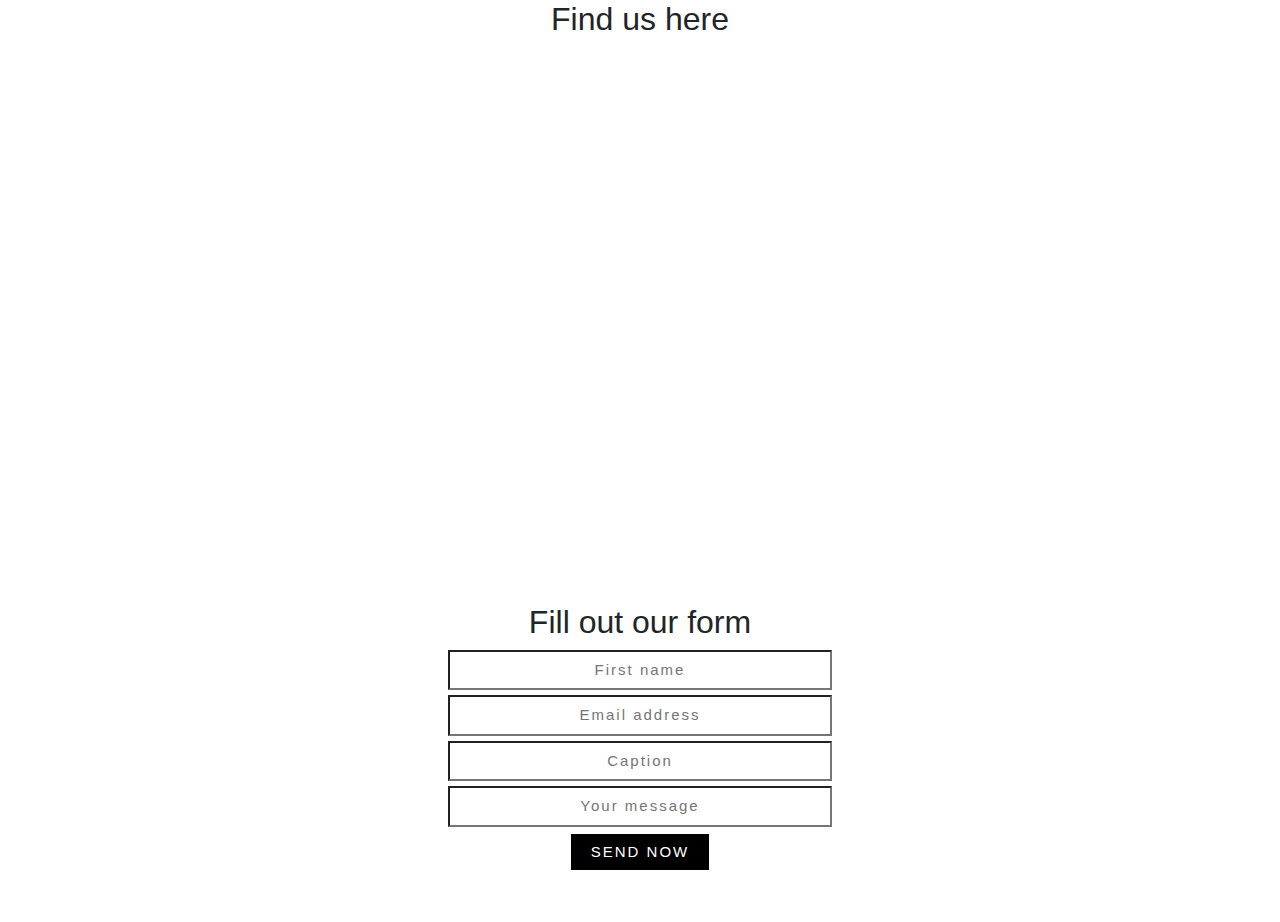
<file: RAFWSITDZ045LukaStoisavljevics2519/Kontakt.html>
<!DOCTYPE html>
<html lang="en">
<head>
    <meta charset="UTF-8">
    <meta name="viewport" content="width=device-width, initial-scale=1.0">
    <title>Document</title>
    <link rel="stylesheet" type="text/css" href="css/style.css" />
    <link rel="stylesheet" type="text/css" href="css/bootstrap.min.css"/>
    <meta http-equiv="X-UA-Compatible" content="IE=edge"/>
</head>
<body>
    <div id="Mapa">
        <h2>
            Find us here
        </h2>
        <div class="mapouter">
            <div class="gmap_canvas">
            <iframe width="600" height="500" id="gmap_canvas" src="https://maps.google.com/maps?q=beograd&t=&z=13&ie=UTF8&iwloc=&output=embed" frameborder="0" scrolling="no" marginheight="0" marginwidth="0">
            </iframe>
            </div>
        </div>
    </div>
    <div id="forma">
        <h2>
            Fill out our form
        </h2>
                <form action="#" method="POST">

                      <input type="text" name="firstname" placeholder="First name" value="" class="ime"><br/>
                    <input type="text" name="email" placeholder="Email address" value="" class="mejl"><br/>
                       <input type="text" name="poruka" placeholder="Caption" value="" class="poruka"><br/>
                       <input type="text" name="sadrzaj" placeholder="Your message" value="" class="sadrzaj"><br/>
                      <input class="button" type="button" value="SEND NOW">
                </form>

    </div>


</body>
</html>
</file>
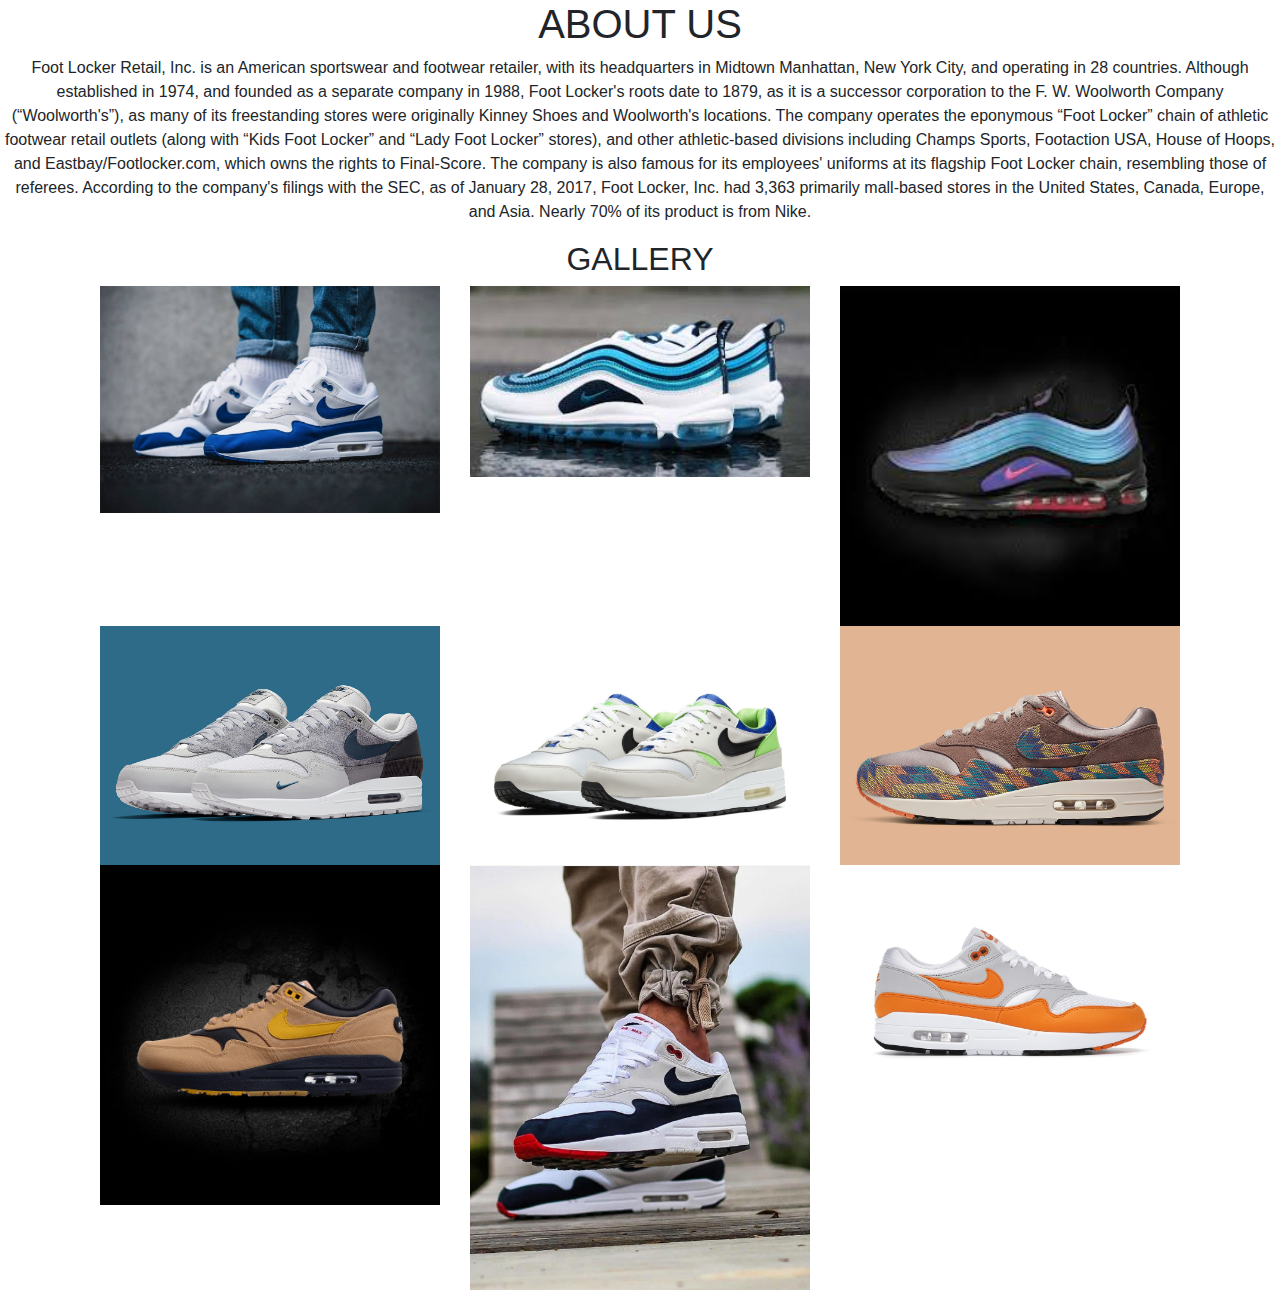
<file: RAFWSITDZ045LukaStoisavljevics2519/Onama.html>
<!DOCTYPE html>
<html lang="en">
<head>
    <meta charset="UTF-8">
    <meta name="viewport" content="width=device-width, initial-scale=1.0">
    <title>Document</title>
    <link rel="stylesheet" type="text/css" href="css/style.css" />
    <link rel="stylesheet" type="text/css" href="css/bootstrap.min.css"/>
    <meta http-equiv="X-UA-Compatible" content="IE=edge"/>
</head>
<body>
    <h1>
        ABOUT US
    </h1>
    <p>
        Foot Locker Retail, Inc. is an American sportswear and footwear retailer, with its headquarters in Midtown Manhattan, New York City, and operating in 28 countries.

Although established in 1974, and founded as a separate company in 1988, Foot Locker's roots date to 1879, as it is a successor corporation to the F. W. Woolworth Company (“Woolworth's”), as many of its freestanding stores were originally Kinney Shoes and Woolworth's locations. The company operates the eponymous “Foot Locker” chain of athletic footwear retail outlets (along with “Kids Foot Locker” and “Lady Foot Locker” stores), and other athletic-based divisions including Champs Sports, Footaction USA, House of Hoops, and Eastbay/Footlocker.com, which owns the rights to Final-Score. The company is also famous for its employees' uniforms at its flagship Foot Locker chain, resembling those of referees.

According to the company's filings with the SEC, as of January 28, 2017, Foot Locker, Inc. had 3,363 primarily mall-based stores in the United States, Canada, Europe, and Asia. Nearly 70% of its product is from Nike.
    </p>
    <div class="container-fluid">
        <div class="container">
        <h2><a name="2">GALLERY</a></h2>
        <div class="container">
            <div class="row">
            <div class="col-md-4 col-sm-6 col-xs-12">
                <div class="thumbnail">
                    <a target="_blank" href="images/prvaslika.jpg"><img src="images/prvaslika.jpg" alt="Nike air max 1" style="width:100%"/></a>
                </div>
            </div>
            <div class="col-md-4 col-sm-6 col-xs-12">
                <div class="thumbnail">
                    <a target="_blank" href="images/drugaslika.jpg"><img src="images/drugaslika.jpg" alt="Nike air max 90" style="width:100%"/></a>
                </div>
            </div>
            <div class="col-md-4 col-sm-6 col-xs-12">
                <div class="thumbnail">
                    <a target="_blank" href="images/trecaslika.jpg"><img src="images/trecaslika.jpg" alt="Nike air max 95" style="width:100%"/></a>
                </div>
            </div>
            <div class="col-md-4 col-sm-6 col-xs-12">
                <div class="thumbnail">
                    <a target="_blank" href="images/cetvrtaslika.jpg"><img src="images/cetvrtaslika.jpg" alt="Nike air max 97" style="width:100%"/></a>
                </div>
            </div>
            <div class="col-md-4 col-sm-6 col-xs-12">
                <div class="thumbnail">
                    <a target="_blank" href="images/petaslika.jpg"><img src="images/petaslika.jpg" alt="Nike air max 12" style="width:100%"/></a>
                </div>
            </div>
            <div class="col-md-4 col-sm-6 col-xs-12">
                <div class="thumbnail">
                    <a target="_blank" href="images/sestaslika.jpg"><img src="images/sestaslika.jpg" alt="Nike air max 2019" style="width:100%"/></a>
                </div>
            </div>
            <div class="col-md-4 col-sm-6 col-xs-12">
                <div class="thumbnail">
                    <a target="_blank" href="images/sedmaslika.jpg"><img src="images/sedmaslika.jpg" alt="Nike air max 44" style="width:100%"/></a>
                </div>
            </div>
            <div class="col-md-4 col-sm-6 col-xs-12">
                <div class="thumbnail">
                    <a target="_blank" href="images/osmaslika.jpg"><img src="images/osmaslika.jpg" alt="Nike air max 22" style="width:100%"/></a>
                </div>
            </div>
            <div class="col-md-4 col-sm-6 col-xs-12">
                <div class="thumbnail">
                    <a target="_blank" href="images/devetaslika.jpg"><img src="images/devetaslika.jpg" alt="Nike air max 121" style="width:100%"/></a>
                </div>
            </div>
        </div>
        </div>
    </div>


   
</body>
</html>
</file>
<file: RAFWSITDZ045LukaStoisavljevics2519/css/style.css>
*{
        text-align: center;
        padding:0;
        margin:0;
        text-decoration: none;
        list-style-type: none;
        box-sizing: border-box;
    }
    .nav{
        background: whitesmoke;
        height: 200px;
        width: 100%;
    }
    .nav ul
    {
        float: right;
        margin-right: 200px;
        margin-top:80px;        
    }
    .nav ul li 
    {
        display: inline-block;
        line-height: 50px;
        margin: 0 5px;
    }
    .nav ul li a 
    {
        color: royalblue;
        font-size: 20px;
        text-transform: uppercase ;
        padding: 10px 15px;
        border-radius: 5px ;
    }
    .active,a:hover
    {   
        background:lightskyblue;
        transition: all 1s;
    }
    .mejl,.ime,.sadrzaj,.poruka{
        margin-bottom:5px;
        width: 30%;
        background-color: white;
        color: gray;
        font-size: 15px;
        letter-spacing: 2px;
        padding: 7px 20px;
    }
    .button{
        background-color: black;
        color: white;
        font-size: 15px;
        letter-spacing: 2px;
        padding: 7px 20px;
        border: 2px solid white;
    }
    
    .button:hover{
        background-color: white;
        color: black;
        transition: 0.5s;
    }
    #Mapa,#forma{
        text-align-last: center;
        padding-bottom: 50px;
    }
    .hamburger
{
    width: 50px;
    height: 50px;
    background-color: red;
    padding:10px;  
    display: none;
}
.hamburger .line
{
    width: 35px;
    margin-left: 5px;
    margin-top: 5px;
    width: 80%;
    background-color: white;
    height: 5px;
    
}
    @media only screen and (max-width: 980px){
        .nav
    {
        display: none;
    }
    ul li {
        display: block;
        width: 40%;
    }
    .hamburger
    {
        display: block;
    }
        h2{
            color:red;
        }
        p{
            font-size: xx-large;
        }
        *{
            text-align: center;
        }
        #forma,#Mapa{
            float: left;
        }
    }
    @media only screen and (max-width: 480px){
      h2{
          color:royalblue;
      }
      p{
          font-size: larger;
      }
      *{
          float: left;
      }
      #forma,#Mapa{
          float: left;
      }
    }
    .moto h2{
      text-align: center;
    }
    .thumbnail{
        display: block;
        width: 100%;
    }
</file>
